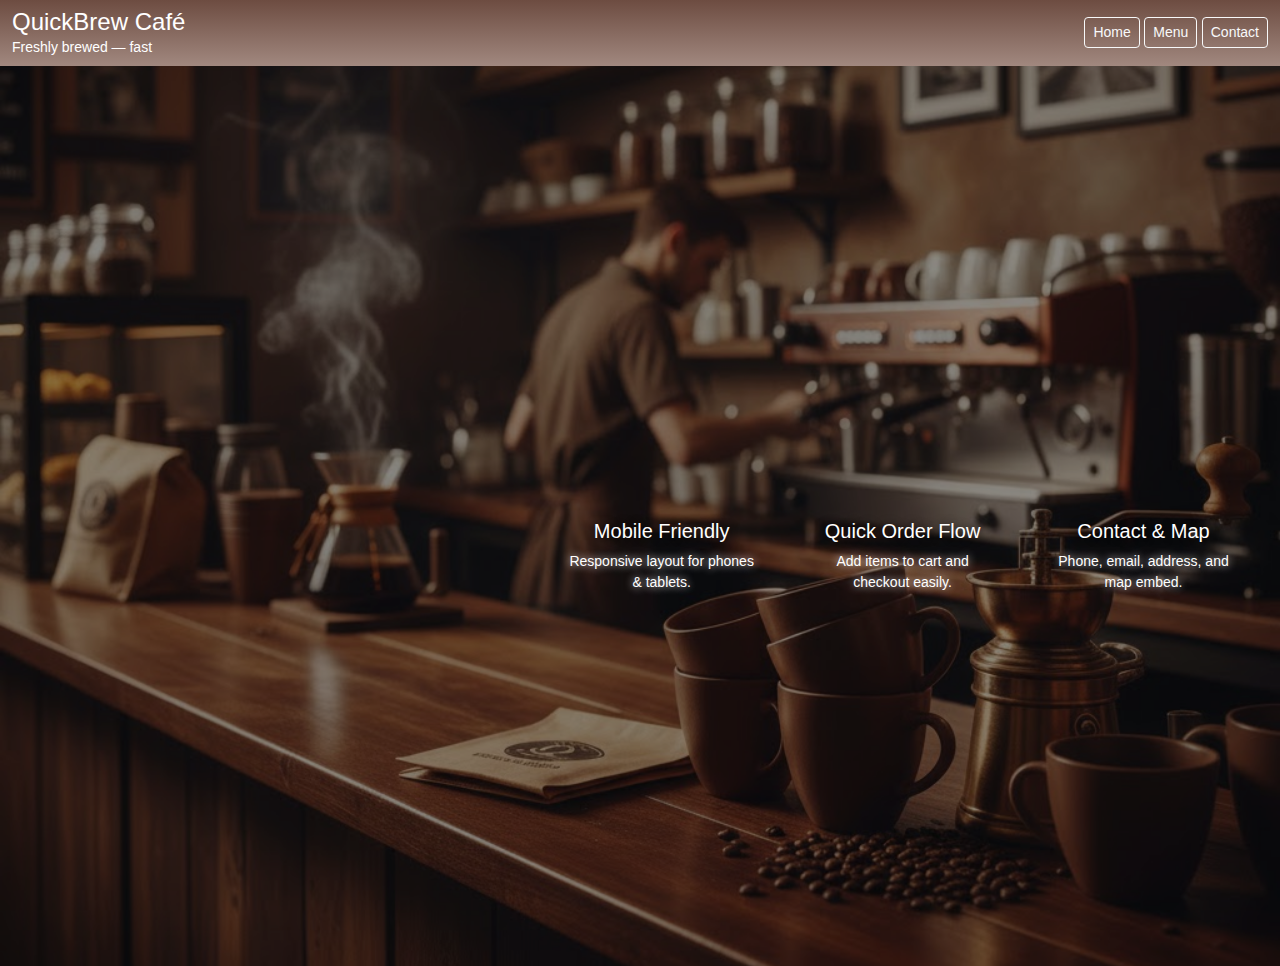
<file: index.html>
<!doctype html>
<html lang="en">
<head>
  <meta charset="utf-8" />
  <meta name="viewport" content="width=device-width,initial-scale=1" />
  <title>QuickBrew Café — Home</title>
  <link href="https://cdn.jsdelivr.net/npm/bootstrap@5.3.2/dist/css/bootstrap.min.css" rel="stylesheet">
  <link href="style.css" rel="stylesheet">

  <style>
    .hero {
      min-height: 100vh;
      display: flex;
      align-items: center;
      padding-top: 80px; 
    }
  </style>
</head>

<body>

<header class="py-2">
  <div class="container-fluid d-flex align-items-center gap-3">
    <div>
      <h1 class="h4 mb-0">QuickBrew Café</h1>
      <div class="small">Freshly brewed — fast</div>
    </div>

    <nav class="ms-auto">
      <a href="index.html" class="btn btn-outline-light btn-sm">Home</a>
      <a href="menu.html" class="btn btn-outline-light btn-sm">Menu</a>
      <a href="contact.html" class="btn btn-outline-light btn-sm">Contact</a>
      <span id="cart-badge" class="badge bg-warning text-dark ms-2" style="display:none">0</span>
    </nav>
  </div>
</header>

<main class="container-fluid hero text-center">
  <div class="row align-items-center justify-content-center">
    
    <div class="col-lg-6 py-4 hero-content">
      <h2>Welcome to QuickBrew</h2>
      <p class="lead">Cozy student-made café demo. Try our coffees, pastries, and quick orders.</p>

      <div class="cta d-flex justify-content-center gap-2 flex-wrap">
        <a href="menu.html" class="btn btn-light btn-lg">Order Now</a>
        <a href="contact.html" class="btn btn-outline-light btn-lg">View Info</a>
      </div>
    </div>

  </div>

  <hr class="my-4">

  <div class="row gy-3 px-3">
    <div class="col-md-4 feature-card">
      <div class="p-3">
        <h5>Mobile Friendly</h5>
        <p class="small mb-0">Responsive layout for phones & tablets.</p>
      </div>
    </div>

    <div class="col-md-4 feature-card">
      <div class="p-3">
        <h5>Quick Order Flow</h5>
        <p class="small mb-0">Add items to cart and checkout easily.</p>
      </div>
    </div>

    <div class="col-md-4 feature-card">
      <div class="p-3">
        <h5>Contact & Map</h5>
        <p class="small mb-0">Phone, email, address, and map embed.</p>
      </div>
    </div>
  </div>
</main>


<script src="https://cdn.jsdelivr.net/npm/bootstrap@5.3.2/dist/js/bootstrap.bundle.min.js"></script>

<script>
let cart = JSON.parse(localStorage.getItem('cart')) || [];

function updateBadge() {
  const b = document.getElementById('cart-badge');
  const totalQty = cart.reduce((s,i)=>s+i.qty,0);
  b.style.display = totalQty > 0 ? 'inline-block' : 'none';
  b.textContent = totalQty;
}
updateBadge();

window.addEventListener('load', () => {
  document.querySelectorAll('.feature-card').forEach((el, i) => {
    setTimeout(() => { el.classList.add('show'); }, i * 200);
  });
});
</script>

</body>
</html>
</file>
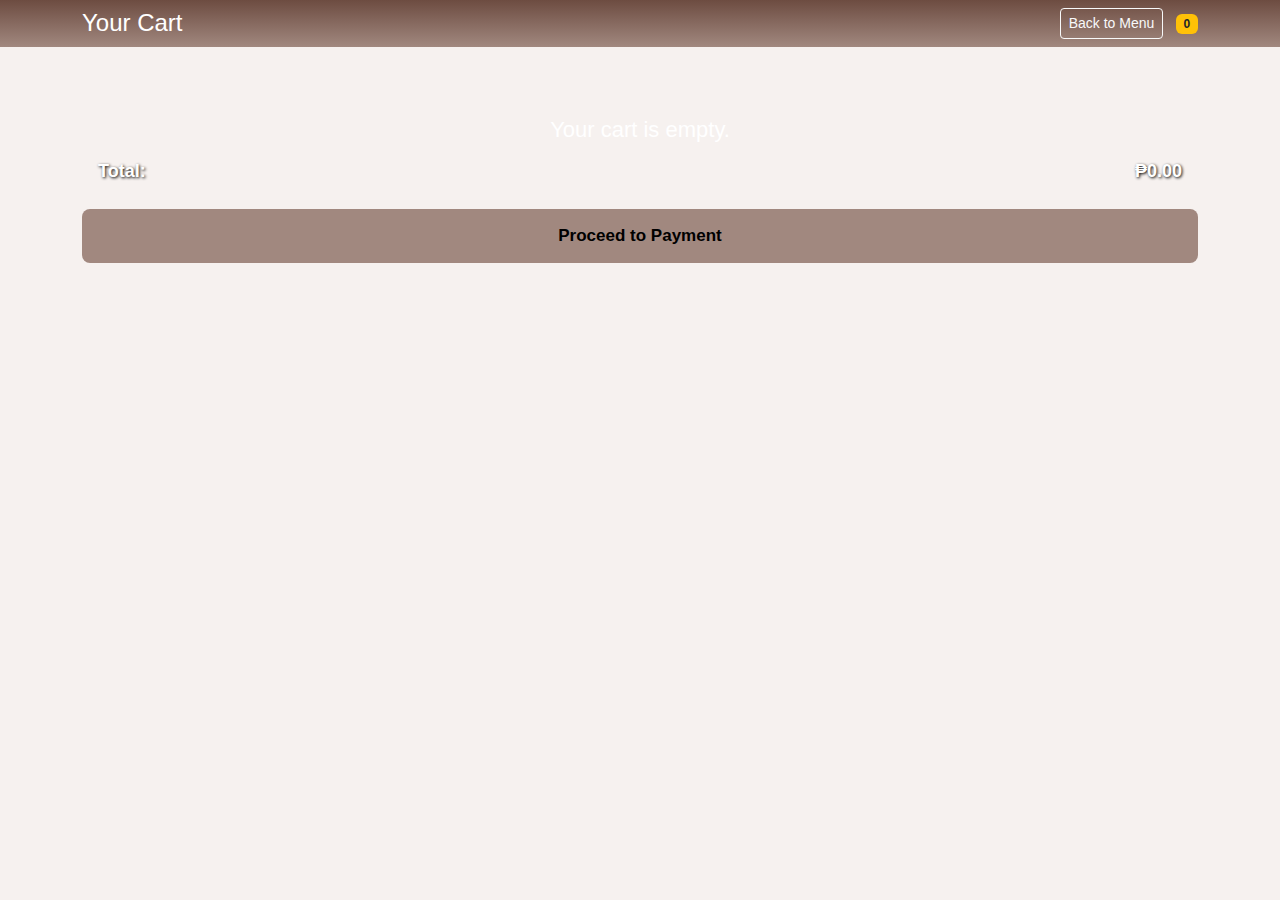
<file: cart.html>
<!doctype html>
<html lang="en">
<head>
  <meta charset="utf-8">
  <meta name="viewport" content="width=device-width,initial-scale=1">
  <title>QuickBrew Café — Cart</title>
  <link href="https://cdn.jsdelivr.net/npm/bootstrap@5.3.2/dist/css/bootstrap.min.css" rel="stylesheet">
  <link href="style.css" rel="stylesheet">
</head>
<body>

<header class="py-2">
  <div class="container d-flex align-items-center gap-3">
    <h1 class="h4 mb-0">Your Cart</h1>
    <nav class="ms-auto">
      <a href="menu.html" class="btn btn-outline-light btn-sm">Back to Menu</a>
      <span id="cart-badge" class="badge bg-warning text-dark ms-2">0</span>
    </nav>
  </div>
</header>

<main class="container py-3">
  <div id="cartContainer"></div>

  <div class="total-row">
    <span>Total:</span> 
    <span id="totalPrice">₱0.00</span>
  </div>

  <button class="proceed-btn" onclick="openPayment()">Proceed to Payment</button>
</main>

<div class="modal fade" id="paymentModal" tabindex="-1">
  <div class="modal-dialog modal-dialog-centered">
    <div class="modal-content p-3">
      <h4 class="text-center mb-3">Confirm Payment</h4>
      <p class="text-center">Do you want to pay for your order?</p>
      <div class="d-flex justify-content-between mt-3">
        <button class="btn btn-secondary w-50 me-2" data-bs-dismiss="modal">Cancel</button>
        <button class="btn btn-success w-50 ms-2" onclick="confirmPayment()">Pay Now</button>
      </div>
    </div>
  </div>
</div>

<script src="https://cdn.jsdelivr.net/npm/bootstrap@5.3.2/dist/js/bootstrap.bundle.min.js"></script>

<script>
let cart = JSON.parse(localStorage.getItem('cart')) || [];

function renderCart(){
  const container = document.getElementById('cartContainer');
  container.innerHTML = '';

  if(cart.length === 0){
    container.innerHTML = '<div class="empty-cart">Your cart is empty.</div>';
    return;
  }

  cart.forEach(item=>{
    const card = document.createElement('div');
    card.className='cart-card show';
    card.innerHTML = `
      <img src="${item.image}" alt="${item.name}">
      <div><strong>${item.name}</strong><br>₱${item.price.toFixed(2)}</div>
      <div class="quantity-controls">
        <button onclick="updateQty(${item.id}, -1)">-</button>
        <span>${item.qty}</span>
        <button onclick="updateQty(${item.id}, 1)">+</button>
      </div>`;
    container.appendChild(card);
  });

  updateTotal();
  updateBadge();
}

function updateQty(id, change){
  const idx = cart.findIndex(c=>c.id===id);
  if(idx > -1){
    cart[idx].qty += change;
    if(cart[idx].qty <= 0) cart.splice(idx,1);
    localStorage.setItem('cart', JSON.stringify(cart));
    renderCart();
  }
}

function updateTotal(){
  const total = cart.reduce((s, i) => s + (i.price * i.qty), 0);
  document.getElementById('totalPrice').textContent = '₱' + total.toFixed(2);
}

function updateBadge(){
  const b = document.getElementById('cart-badge');
  const totalQty = cart.reduce((s,i)=>s+i.qty,0);
  b.style.display = totalQty>0 ? 'inline-block' : 'none';
  b.textContent = totalQty;
}

function openPayment(){
  if(cart.length === 0){
    alert("Your cart is empty. Add items first.");
    return;
  }
  let modal = new bootstrap.Modal(document.getElementById('paymentModal'));
  modal.show();
}

function confirmPayment(){
  cart = [];
  localStorage.setItem("cart", JSON.stringify(cart));

  let modalEl = document.getElementById('paymentModal');
  let modal = bootstrap.Modal.getInstance(modalEl);
  modal.hide();

  alert("Payment successful! Thank you for your purchase.");

  renderCart();
  updateBadge();
}

document.addEventListener('DOMContentLoaded', renderCart);
</script>

</body>
</html>
</file>
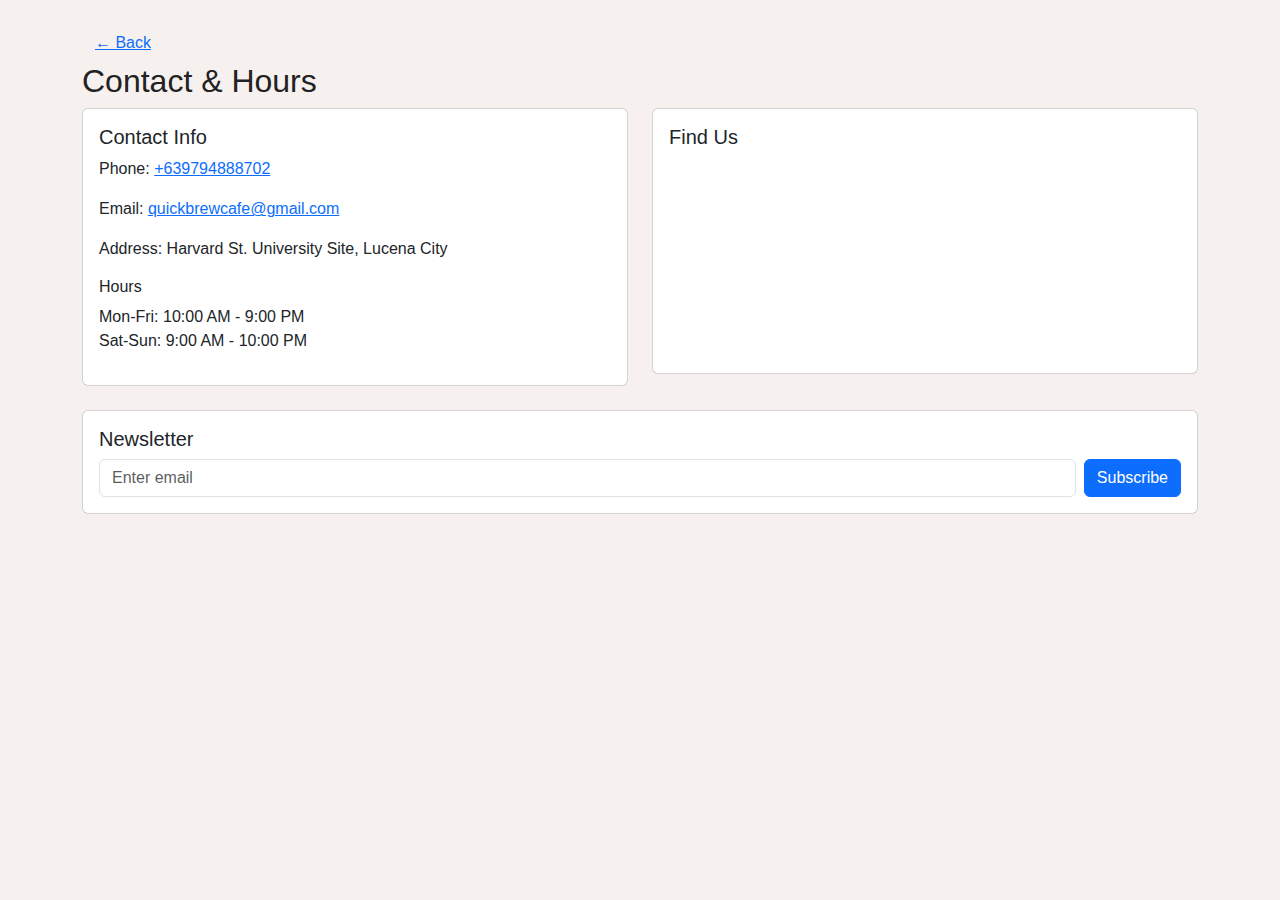
<file: contact.html>
<!doctype html>
<html lang="en">
<head>
<meta charset="utf-8">
<meta name="viewport" content="width=device-width,initial-scale=1">
<title>QuickBrew Café — Contact</title>
<link href="https://cdn.jsdelivr.net/npm/bootstrap@5.3.2/dist/css/bootstrap.min.css" rel="stylesheet">
<link href="style.css" rel="stylesheet">
</head>
<body>
<div class="container py-4">
  <a href="index.html" class="btn btn-link">&larr; Back</a>
  <h2>Contact & Hours</h2>
  <div class="row gy-3">
    <div class="col-md-6">
      <div class="card p-3 contact-card-left">
        <h5>Contact Info</h5>
        <p>Phone: <a href="tel:+631231234567">+639794888702</a></p>
        <p>Email: <a href="mailto:quickbrewcafe@gmail.com">quickbrewcafe@gmail.com</a></p>
        <p>Address: Harvard St. University Site, Lucena City</p>
        <h6>Hours</h6>
        <p>Mon-Fri: 10:00 AM - 9:00 PM<br>Sat-Sun: 9:00 AM - 10:00 PM</p>
      </div>
    </div>
    <div class="col-md-6">
      <div class="card p-3 contact-card-right">
        <h5>Find Us</h5>
        <iframe width="100%" height="200" style="border:0" src="https://www.google.com/maps?q=coffee&output=embed"></iframe>
      </div>
    </div>
  </div>

  <div class="mt-4 p-3 card newsletter-card">
    <h5>Newsletter</h5>
    <div class="d-flex gap-2">
      <input id="email" class="form-control" placeholder="Enter email">
      <button class="btn btn-primary" onclick="subscribe()">Subscribe</button>
    </div>
    <div id="msg" class="small text-success mt-2" style="display:none"></div>
  </div>
</div>

<script>
function subscribe(){
  const email = document.getElementById('email').value.trim();
  if(!/.+@.+\..+/.test(email)){ alert('Enter a valid email'); return; }
  document.getElementById('msg').style.display='block';
  document.getElementById('msg').textContent = 'Thanks! Updates will be sent to ' + email;
  document.getElementById('email').value='';
}


window.addEventListener('load', () => {
  document.querySelector('.contact-card-left').classList.add('show');
  document.querySelector('.contact-card-right').classList.add('show');
  setTimeout(()=> document.querySelector('.newsletter-card').classList.add('show'), 500);
});
</script>
</body>
</html>
</file>
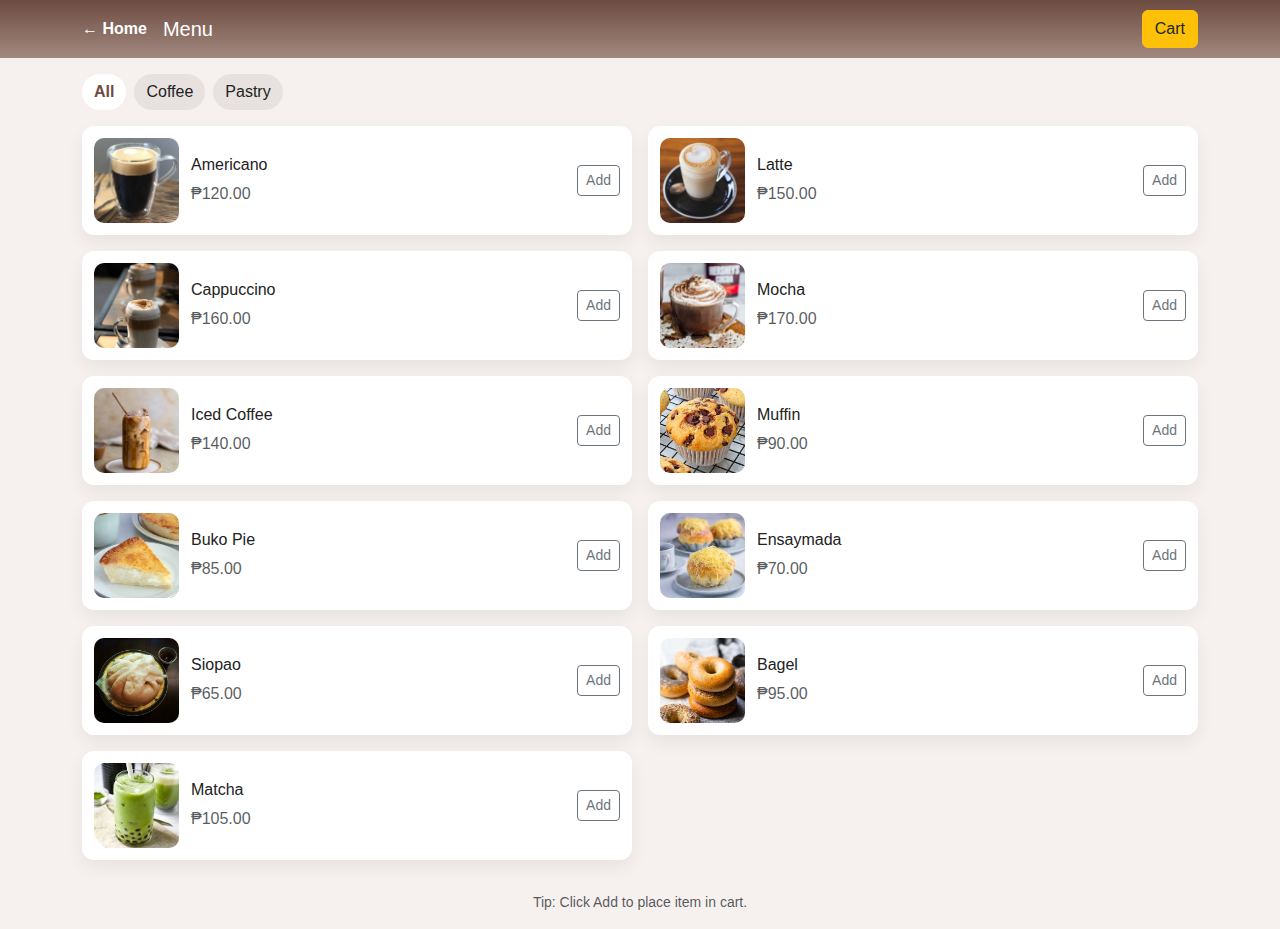
<file: menu.html>
<!doctype html>
<html lang="en">
<head>
  <meta charset="utf-8" />
  <meta name="viewport" content="width=device-width,initial-scale=1" />
  <title>QuickBrew Café — Menu</title>
  <link href="https://cdn.jsdelivr.net/npm/bootstrap@5.3.2/dist/css/bootstrap.min.css" rel="stylesheet">
  <link href="style.css" rel="stylesheet">
</head>
<body>
  <header class="topbar d-flex align-items-center">
    <div class="container d-flex align-items-center gap-3">
      <a href="index.html" class="text-white text-decoration-none"><strong>&larr; Home</strong></a>
      <h5 class="mb-0">Menu</h5>
      <div class="ms-auto">
        <a href="cart.html" class="btn btn-warning text-dark">Cart <span id="cart-badge">0</span></a>
      </div>
    </div>
  </header>

  <main class="container py-3">
    <div class="category-bar mb-3" id="categoryBar"></div>

    <div id="menuGrid" class="grid gap-3" style="display:grid;grid-template-columns:repeat(2,1fr);grid-auto-rows:1fr;gap:12px"></div>
  </main>

  <footer class="text-center py-3 small text-muted">Tip: Click Add to place item in cart.</footer>

  <script>
  let cart = JSON.parse(localStorage.getItem("cart")) || [];

  const menuItems = [
    {id:1,name:'Americano',price:120,image:'assets/americano.png',category:'Coffee'},
    {id:2,name:'Latte',price:150,image:'assets/latte.png',category:'Coffee'},
    {id:3,name:'Cappuccino',price:160,image:'assets/cappuccino.png',category:'Coffee'},
    {id:4,name:'Mocha',price:170,image:'assets/mocha.png',category:'Coffee'},
    {id:5,name:'Iced Coffee',price:140,image:'assets/iced_coffee.png',category:'Coffee'},
    {id:6,name:'Muffin',price:90,image:'assets/muffin.png',category:'Pastry'},
    {id:7,name:'Buko Pie',price:85,image:'assets/buko_pie.png',category:'Pastry'},
    {id:8,name:'Ensaymada',price:70,image:'assets/ensaymada.png',category:'Pastry'},
    {id:9,name:'Siopao',price:65,image:'assets/siopao.png',category:'Pastry'},
    {id:10,name:'Bagel',price:95,image:'assets/bagel.png',category:'Pastry'},
    {id:11,name:'Matcha',price:105,image: 'assets/matcha.png', category:'Coffee'}
  ];

  const categories = ['All','Coffee','Pastry'];

  function renderCategories(){
    const bar = document.getElementById('categoryBar'); 
    bar.innerHTML='';
    categories.forEach(c=>{
      const el = document.createElement('span');
      el.className='cat'+(c==='All'?' active':'');
      el.textContent = c;
      el.onclick = ()=>{
        document.querySelectorAll('.cat').forEach(x=>x.classList.remove('active'));
        el.classList.add('active');
        renderMenu(c);
      };
      bar.appendChild(el);
    });
  }

  function renderMenu(category='All'){
    const grid = document.getElementById('menuGrid'); 
    grid.innerHTML='';
    const items = category==='All'? menuItems : menuItems.filter(i=>i.category===category);

    items.forEach(it=>{
      const card = document.createElement('div');
      card.className='product-card';
      card.innerHTML = `
  <img src="${it.image}" alt="${it.name}">

  <div class="product-info">
    <h6>${it.name}</h6>
    <span class="text-muted">₱${it.price.toFixed(2)}</span>
  </div>

  <div class="add-holder">
    <button class="btn btn-sm btn-outline-secondary" onclick="addToCart(${it.id})">Add</button>
  </div>
`;

      grid.appendChild(card);

      setTimeout(()=>card.classList.add('show'), 100);
    });
  }

  function addToCart(id){
    const item = menuItems.find(x=>x.id===id);
    if(!item) return;

    const imgEl = document.querySelector(`img[src="${item.image}"]`);
    if(imgEl){
      const flyImg = imgEl.cloneNode(true);
      flyImg.classList.add('fly-img');
      document.body.appendChild(flyImg);

      const rect = imgEl.getBoundingClientRect();
      flyImg.style.left = rect.left + 'px';
      flyImg.style.top = rect.top + 'px';

      const badge = document.getElementById('cart-badge');
      const badgeRect = badge.getBoundingClientRect();

      setTimeout(()=>{
        flyImg.style.transform = `translate(${badgeRect.left-rect.left}px, ${badgeRect.top-rect.top}px) scale(0.3)`;
        flyImg.style.opacity = 0;
      },10);

      flyImg.addEventListener('transitionend', ()=>flyImg.remove());
    }

    const index = cart.findIndex(c=>c.id===id);
    if(index > -1){
      cart[index].qty += 1;
    } else {
      cart.push({ 
        id: item.id, 
        name: item.name, 
        price: item.price, 
        image: item.image,
        qty: 1
      });
    }

    localStorage.setItem("cart", JSON.stringify(cart));

    const badge = document.getElementById('cart-badge');
    badge.classList.add('animate-badge');
    setTimeout(()=>badge.classList.remove('animate-badge'),300);

    updateBadge();
  }

  function updateBadge(){
    const b = document.getElementById('cart-badge');
    const totalQty = cart.reduce((s,i)=>s+i.qty,0);

    b.style.display = totalQty>0 ? 'inline-block' : 'none';
    b.textContent = totalQty;
  }

  renderCategories();
  renderMenu();
  updateBadge();
</script>

</body>
</html>
</file>
<file: style.css>
body {
  font-family: 'Inter', Arial, sans-serif;
  background: #f6f1ef;
  margin: 0;
  padding: 0;
  color: #222;
}

header {
  background: linear-gradient(180deg, #6d4c41, #a1887f);
  color: #fff;
  padding: 10px 0;
  position: sticky;
  top: 0;
  z-index: 100;
}

.hero {
  min-height: 100vh;
  width: 100%;
  display: flex;
  align-items: center;
  padding-top: 80px;
  background: url('assets/background.jpg') no-repeat center center fixed;
  background-size: cover;
  position: relative;
}

.hero::before {
  content: "";
  position: absolute;
  top: 0; left: 0; right: 0; bottom: 0;
  background: rgba(0,0,0,0.45);
  z-index: 0;
}

.hero-content {
  position: relative;
  z-index: 1;
}

.feature-card {
  opacity: 0;
  transform: translateY(20px);
  transition: .6s;
}
.feature-card.show {
  opacity: 1;
  transform: translateY(0);
}

.hero h2,
.hero p,
.hero a,
.hero .lead,
.hero .cta .btn {
  color: white !important;
}

.feature-card h5,
.feature-card p {
  color: white !important;
  text-shadow: 0 0 8px rgba(0,0,0,0.7);
}

.hero h2 {
  text-shadow: 0 0 10px rgb(255, 255, 255);
}

.hero p {
  text-shadow: 0 0 8px rgb(242, 235, 235);
}

.hero .btn-light,
.hero .btn-outline-light {
  background-color: black !important;
  color: white !important;
  border: 2px solid black !important;
}

.hero .btn-light:hover,
.hero .btn-outline-light:hover {
  background-color: #222 !important;
  border-color: #222 !important;
}

.logo {
  height: 72px;
  border-radius: 8px;
  box-shadow: 0 6px 18px rgba(0,0,0,.18);
  opacity: 0;
  transform: translateY(-20px);
  animation: logoFadeIn 1s forwards;
}

@keyframes logoFadeIn {
  to { opacity: 1; transform: translateY(0); }
}

.hero-content {
  opacity: 0;
  transform: translateY(40px);
  animation: slideFadeIn 1s forwards;
  animation-delay: 1s;
}

@keyframes slideFadeIn {
  to { opacity: 1; transform: translateY(0); }
}

.fade-in {
  opacity: 0;
  transform: translateY(20px);
  transition: all 0.6s ease-out;
}

.fade-in.visible {
  opacity: 1;
  transform: translateY(0);
}

.feature-card {
  opacity: 0;
  transform: translateY(20px);
  transition: all 0.6s ease-out;
}

.feature-card.show {
  opacity: 1;
  transform: translateY(0);
}

.product-card {
  border-radius: 12px;
  background: #fff;
  box-shadow: 0 8px 18px rgba(0,0,0,0.06);
  overflow: hidden;
  transition: transform 0.2s ease, box-shadow 0.2s ease, opacity 0.5s ease;
  opacity: 0;
  transform: translateY(20px);
}

.product-card.show {
  opacity: 1;
  transform: translateY(0);
}

.product-card:hover {
  transform: translateY(-4px);
  box-shadow: 0 12px 24px rgba(0,0,0,0.15);
}

.product-card {
  display: flex;
  align-items: center;
  padding: 12px;
  gap: 12px;
  background: #fff;
}

/* left image */
.product-card img {
  width: 85px;
  height: 85px;
  object-fit: cover;
  border-radius: 10px;
}

/* middle text */
.product-info {
  display: flex;
  flex-direction: column;
  justify-content: center;
}

/* push button to the far right */
.add-holder {
  margin-left: auto;
  display: flex;
  align-items: center;
}


.category-bar {
  overflow-x: auto;
  margin-bottom: 12px;
}

.cat {
  cursor: pointer;
  display: inline-block;
  padding: 6px 12px;
  background: rgba(0,0,0,.06);
  border-radius: 20px;
  margin-right: 8px;
  transition: background 0.2s ease, color 0.2s ease;
}

.cat.active {
  background: #fff;
  color: #6d4c41;
  font-weight: 700;
}

.fly-img {
  position: fixed;
  width: 55px;
  height: 55px;
  object-fit: cover;
  border-radius: 6px;
  pointer-events: none;
  z-index: 9999;
  transition: transform 0.8s cubic-bezier(0.65,0.05,0.36,1), 
              opacity 0.8s;
}

#cart-badge.animate-badge {
  transform: scale(1.4);
  transition: transform 0.2s ease;
}

.cart-card {
  background-color: rgba(245, 222, 179, 0.85);
  border-radius: 12px;
  margin: 8px 0;
  padding: 8px;
  display: flex;
  align-items: center;
  justify-content: space-between;
  transition: transform 0.2s ease, box-shadow 0.2s ease, opacity 0.5s ease;
  opacity: 0;
}

.cart-card.show {
  opacity: 1;
}

.cart-card:hover {
  transform: translateY(-2px);
  box-shadow: 0 4px 12px rgba(0,0,0,0.2);
}

.cart-card img {
  width: 50px;
  height: 50px;
  object-fit: cover;
  border-radius: 6px;
}

.quantity-controls button {
  border: none;
  background: transparent;
  font-size: 18px;
  cursor: pointer;
  padding: 0 6px;
}

.total-row {
  display: flex;
  justify-content: space-between;
  font-weight: bold;
  font-size: 18px;
  color: white;
  text-shadow: 1px 1px 3px black;
  padding: 12px 16px;
}

.proceed-btn, .back-btn {
  width: 100%;
  border: none;
  padding: 14px;
  font-size: 17px;
  font-weight: bold;
  border-radius: 8px;
  cursor: pointer;
  margin-top: 12px;
}

.proceed-btn {
  background-color: #a1887f;
  color: black;
}

.proceed-btn:hover {
  background-color: #8d6e63;
}

.back-btn {
  background-color: #f0f0f0;
  color: #333;
}

.back-btn:hover {
  background-color: #ddd;
}

.empty-cart {
  text-align: center;
  font-size: 22px;
  color: white;
  margin-top: 50px;
}

.contact-card-left,
.contact-card-right,
.newsletter-card {
  opacity: 0;
  transform: translateY(20px);
  transition: all 0.6s ease-out;
}

.contact-card-left.show,
.contact-card-right.show,
.newsletter-card.show {
  opacity: 1;
  transform: translateY(0);
}
</file>
